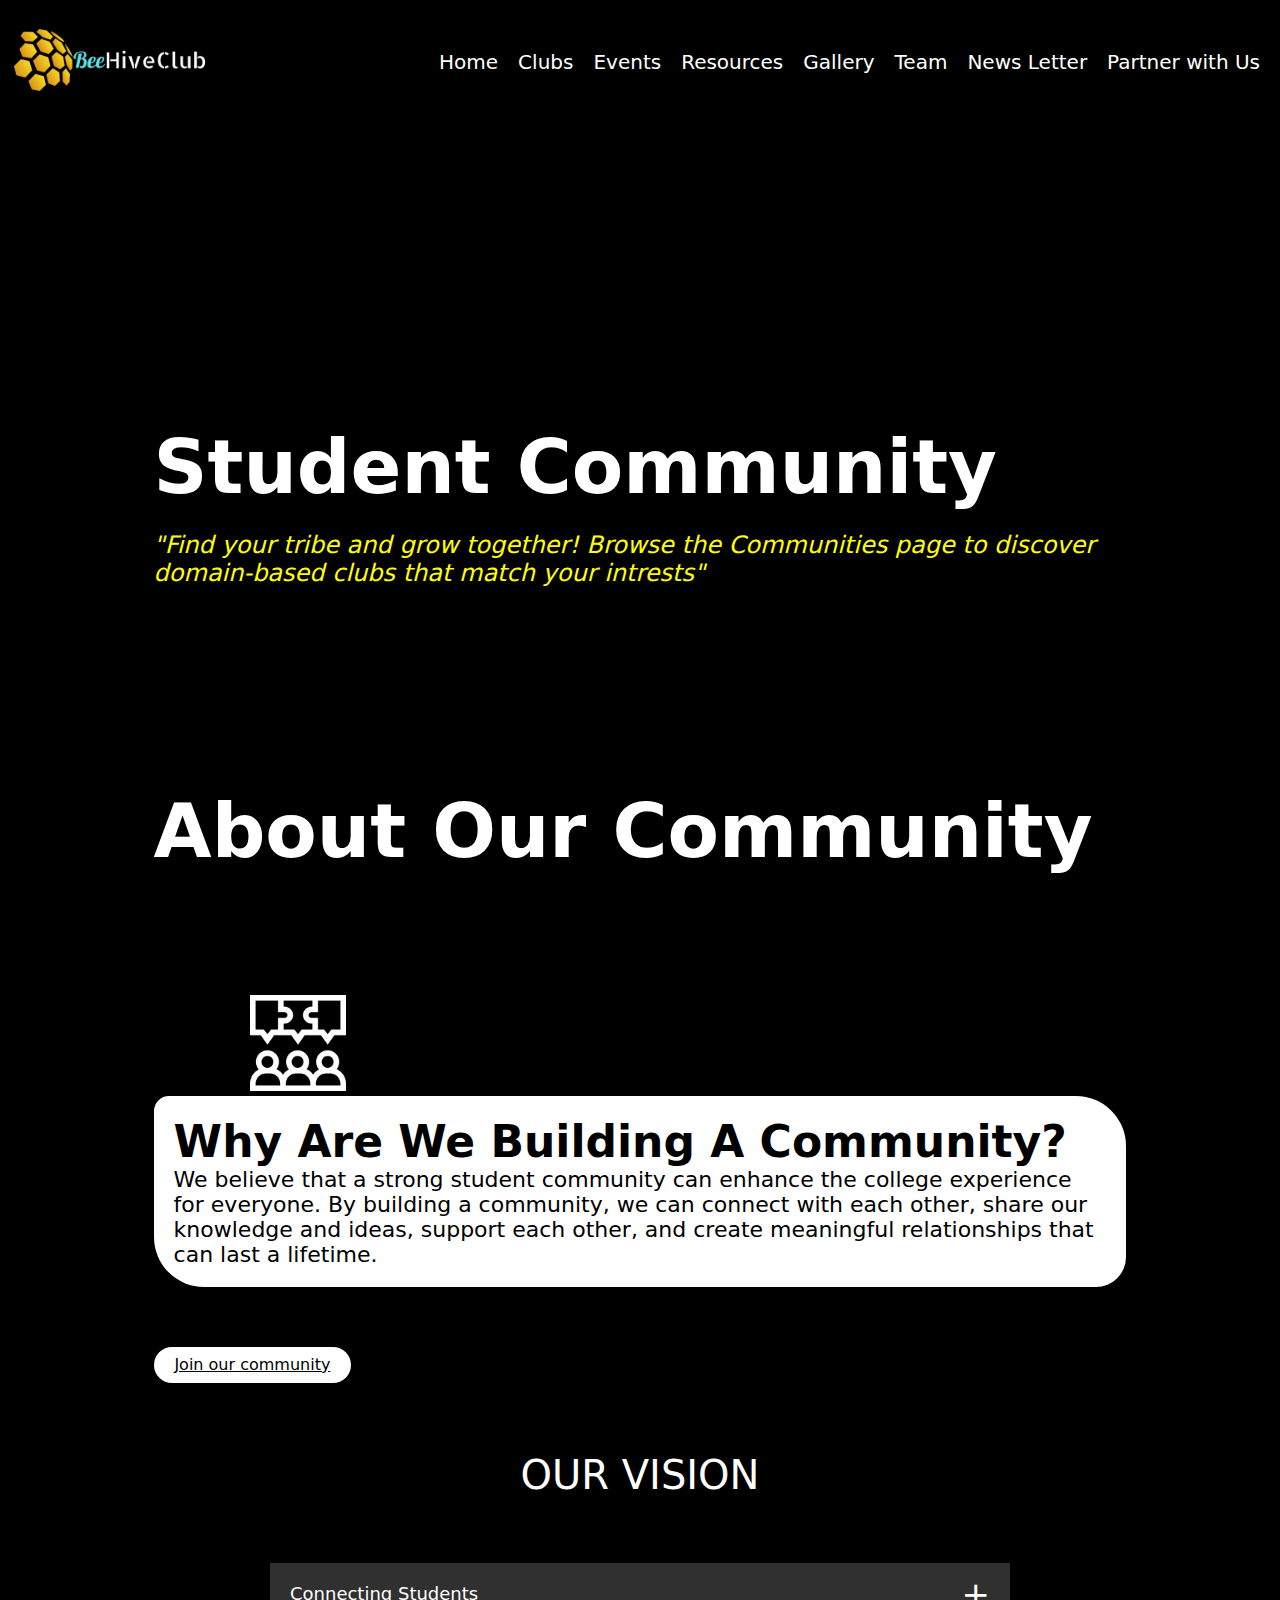
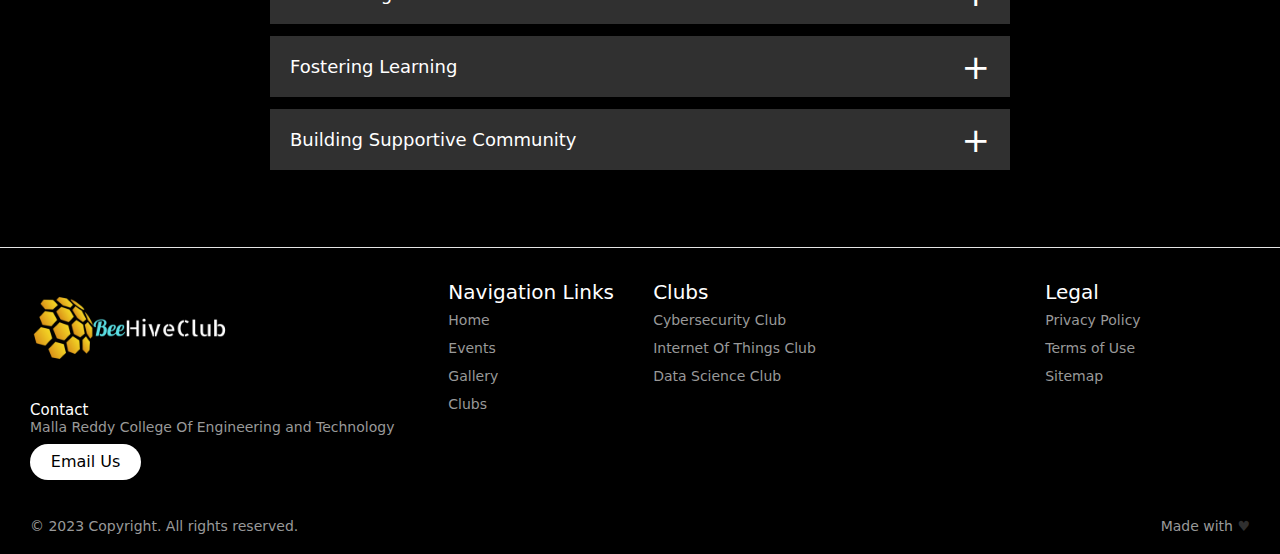
<file: index.html>
<!DOCTYPE html>
<html lang="en">
<head>
    <meta charset="UTF-8">
    <title>Home</title>
    <link href="css/home.css" rel="stylesheet">
</head>
<body>
  <header>
    <div>
      <a href="Home.html"><img src="bhc-removebg.png" alt="logo" width="" height="100px"></a>
    </div>
    <div>
      <nav>
        <ul>
          <li><a href="index.php">Home</a></li>
          <li><a href="clubs.html">Clubs</a></li>
          <li><a href="events.html">Events</a></li>
          <li><a href="resources.html">Resources</a></li>
          <li><a href="gallery.html">Gallery</a></li>
          <li><a href="team.html">Team</a></li>
          <li><a href="news_letter.html">News Letter</a></li>
          <li><a href="partner_with_us.html">Partner with Us</a></li>
        </ul>
      </nav>
    </div>
  </header>
</body>
<div class="features">
  <div class="row">
    <div class="img-col">
    </div>
    <div class="text-col">
      <h2>Student Community</h2>
      <p>"Find your tribe and grow together! Browse the Communities page to discover
        domain-based clubs that match your intrests"</p>
    </div>
  </div>
  <div class="row">
    <div class="text-com">
      <h2>About Our Community</h2>
    </div>
    <div class="img-col">
      <img src="community1.png">
    </div>
    <a class="About">
      <h1>Why Are We Building A Community?</h1>
      <p>We believe that a strong student community can enhance the college experience for everyone.
        By building a community, we can connect with each other, share our knowledge and ideas, support
        each other, and create meaningful relationships that can last a lifetime.</p>
    </a>
  </div>
  <a class="footer__btn" href="#">Join our community</a>
</div>
<div class="ourvision">
  <h2>OUR VISION</h2>
  <ul class="accordion">
    <li>
      <input type="radio" name="accordion" id="first">
      <label for="first">Connecting Students</label>
      <div class="content">
        <p3>
          Our vision is to create a platform that brings students together, regardless of their backgrounds
          or areas of study, to connect and collaborate with each other.</p3>
      </div>
    </li>
    <li>
      <input type="radio" name="accordion" id="second">
      <label for="second">Fostering Learning</label>
      <div class="content">
        <p3>We aim to promote a culture of learning and knowledge-sharing within our community.
          By providing access to resources, tools, and opportunities, we hope to help students develop
          their skills and achieve their academic goals.</p3>
      </div>
    </li>
    <li>
      <input type="radio" name="accordion" id="third">
      <label for="third">Building Supportive Community</label>
      <div class="content">
        <p3>We believe that a supportive community can be instrumental
          in helping students succeed. Our vision is to create a safe and
          inclusive space where students can share their experiences, offer
          support and advice to one another, and build lasting friendships.</p3>
      </div>
    </li>
</div>
<footer>
    <footer class="footer">
        <div class="footer__addr">
            <a href="Home.html"><img src="bhc-removebg.png" alt="logo" width="" height="100px"></a>

              
          <h2>Contact</h2>
          
          <address>
            Malla Reddy College Of Engineering and Technology<br>
                
            <a class="footer__btn" href="#">Email Us</a>
          </address>
        </div>
        
        <ul class="footer__nav">
          <li class="nav__item">
            <h2 class="nav__title">Navigation Links</h2>
      
            <ul class="nav__ul">
              <li>
                <a href="#">Home</a>
              </li>
              <li>
                <a href="#">Events</a>
              </li>
              <li>
                <a href="#">Gallery</a>
              </li>
              <li>
                <a href="#">Clubs</a>
              </li>
            </ul>
          </li>
          
          <li class="nav__item nav__item--extra">
            <h2 class="nav__title">Clubs</h2>
            <ul class="nav__ul nav__ul--extra">
              <li>
                <a href="#">Cybersecurity Club</a>
              </li>
              
              <li>
                <a href="#">Internet Of Things Club</a>
              </li>
              
              <li>
                <a href="#">Data Science Club</a>
              </li>
            </ul>
          </li>
          
          <li class="nav__item">
            <h2 class="nav__title">Legal</h2>
            
            <ul class="nav__ul">
              <li>
                <a href="#">Privacy Policy</a>
              </li>
              
              <li>
                <a href="#">Terms of Use</a>
              </li>
              
              <li>
                <a href="#">Sitemap</a>
              </li>
            </ul>
          </li>
        </ul>
        
        <div class="legal">
          <p>&copy; 2023 Copyright. All rights reserved.</p>
          
          <div class="legal__links">
            <span>Made with <span class="heart">♥</span></span>
          </div>
        </div>
      </footer>
</footer>
</html>
</file>
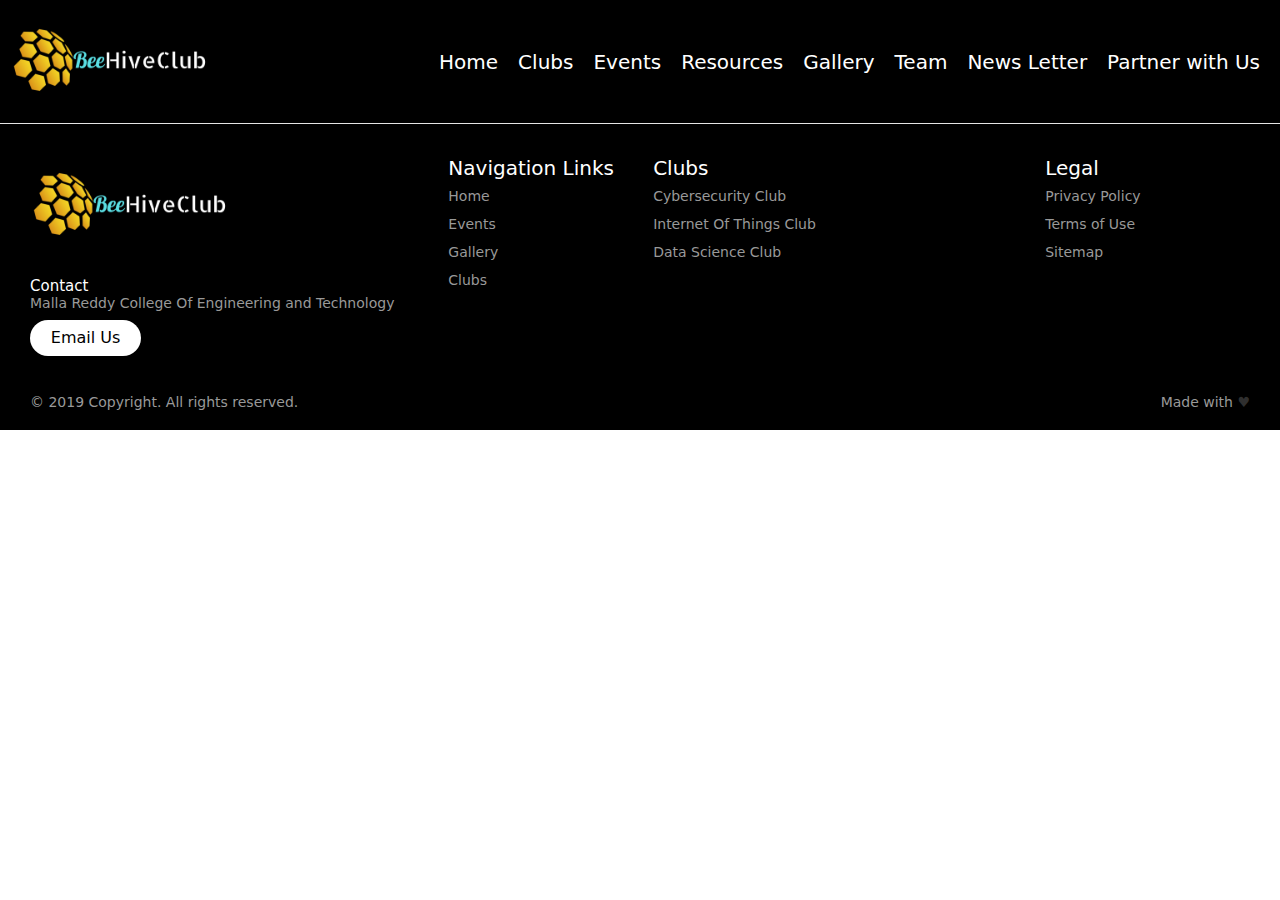
<file: Home.html>
<!DOCTYPE html>
<html lang="en">
<head>
    <meta charset="UTF-8">
    <title>Home</title>
    <link href="css/home.css" rel="stylesheet">
</head>
<body>
    <header>
        <div>
            <a href="Home.html"><img src="bhc-removebg.png" alt="logo" width="" height="100px"></a>
        </div>
        <div>
            <nav>
                <ul>
                    <li><a href="index.php">Home</a></li>
                    <li><a href="clubs.html">Clubs</a></li>
                    <li><a href="events.html">Events</a></li>
                    <li><a href="resources.html">Resources</a></li>
                    <li><a href="gallery.html">Gallery</a></li>
                    <li><a href="team.html">Team</a></li>
                    <li><a href="news_letter.html">News Letter</a></li>
                    <li><a href="partner_with_us.html">Partner with Us</a></li>
                </ul>
            </nav>
        </div>
    </header>
</body>

<footer>
    <footer class="footer">
        <div class="footer__addr">
            <a href="Home.html"><img src="bhc-removebg.png" alt="logo" width="" height="100px"></a>

              
          <h2>Contact</h2>
          
          <address>
            Malla Reddy College Of Engineering and Technology<br>
                
            <a class="footer__btn" href="#">Email Us</a>
          </address>
        </div>
        
        <ul class="footer__nav">
          <li class="nav__item">
            <h2 class="nav__title">Navigation Links</h2>
      
            <ul class="nav__ul">
              <li>
                <a href="#">Home</a>
              </li>
              <li>
                <a href="#">Events</a>
              </li>
              <li>
                <a href="#">Gallery</a>
              </li>
              <li>
                <a href="#">Clubs</a>
              </li>
            </ul>
          </li>
          
          <li class="nav__item nav__item--extra">
            <h2 class="nav__title">Clubs</h2>
            <ul class="nav__ul nav__ul--extra">
              <li>
                <a href="#">Cybersecurity Club</a>
              </li>
              
              <li>
                <a href="#">Internet Of Things Club</a>
              </li>
              
              <li>
                <a href="#">Data Science Club</a>
              </li>
            </ul>
          </li>
          
          <li class="nav__item">
            <h2 class="nav__title">Legal</h2>
            
            <ul class="nav__ul">
              <li>
                <a href="#">Privacy Policy</a>
              </li>
              
              <li>
                <a href="#">Terms of Use</a>
              </li>
              
              <li>
                <a href="#">Sitemap</a>
              </li>
            </ul>
          </li>
        </ul>
        
        <div class="legal">
          <p>&copy; 2019 Copyright. All rights reserved.</p>
          
          <div class="legal__links">
            <span>Made with <span class="heart">♥</span></span>
          </div>
        </div>
      </footer>
</footer>
</html>
</file>
<file: css/home.css>
*{
    margin: 0;
    padding: 0;
    background-color: black;
}

header{
    display: flex;
    flex-flow: row wrap;
    justify-content: space-between;
    align-items: center;
    padding: 10px;
    background-color: #000;
    position: relative;
    z-index: 1;
}

header .logo{
    width: 100px;
    height: 100px;
    margin: 0 10px;
}

.features{
  padding: 50px 12%;
  font-size: 22px;
}
.row{
  display: flex;
  width: 100%;
  align-items: left;
  flex-wrap: wrap;
  padding: 50px 0;
}

.text-col p{
color: yellow;
font-style: italic;
font-size: 24px;
align-items: center;
}
.text-col{
  color: #fff;
  margin-top: 100px;
}
.text-com{
  color: #fff;
  margin-top: 100px;
}
.img-col{
margin-top: 100px;

}
.img-col img{
width: 75%;
margin-left: 75%;
}
.features h2{
  font-size: 75px;
  font-weight: 600;
  margin-bottom: 20px;
}
.About{
border-radius: 15px 50px 30px;
background-color: #fff;
padding: 20px;
width: 200%;
height: 200%;
}
.About h1{
color: #000;
background-color: #fff;
}
.About p{
color: #000;
background-color: #fff;
}

.ourvision .content p3{
color: #fff;
background-color: #303030;
}

.ourvision{
padding: 10px 12%;
text-align: center;
font-size: 18px;
color: #fff;
}
.ourvision h2{
font-weight: 500;
font-size: 40px;
}
.accordion{
margin: 60px auto;
width: 100%;
max-width: 750px;
}
.accordion li{
list-style: none;
width: 100%;
padding: 5px;
}
.accordion li label{
display: flex;
align-items: center;
padding: 20px;
font-size: 18px;
font-weight: 500;
background: #303030;
margin-bottom: 2px;
cursor: pointer;
position: relative;
}
label::after{
content: '+';
font-size: 34px;
position: absolute;
right: 20px;
transition: transform 0.5s;
}
input[type="radio"]{
display: none;
}
.accordion .content{
background: #303030;
text-align: left;
padding: 0 20px;
max-height: 0;
overflow: hidden;
transition: max-height 0.5s,padding 0.5s;
}
.accordion input[type="radio"]:checked + label + .content{
max-height: 600px;
padding: 30px 20px;
}
.accordion input[type="radio"]:checked + label::after{
transform: rotate(135deg);
}

nav ul {
    list-style: none;
    margin: 0;
    padding: 0;
    display: flex;
    justify-content: space-between;
    align-items: center;
    position: relative;
    font-size: 20px;
    font-family: system-ui, -apple-system, BlinkMacSystemFont, 'Segoe UI', Roboto, Oxygen, Ubuntu, Cantarell, 'Open Sans', 'Helvetica Neue', sans-serif;
}
nav ul li a {
    text-decoration: none;
    color: #fff;
    padding: 10px 10px;
    position: relative;
    display: block;
    transform: background-color 0.5s ease-in-out;
}

nav ul li a:hover {
    background-color: #000;
    color: yellow;
}

*, *:before, *:after {
    box-sizing: border-box;
  }
  
  html {
    font-size: 100%;
  }
  
  body {
    font-family: acumin-pro, system-ui, sans-serif;
    margin: 0;
    display: grid;
    grid-template-rows: auto 1fr auto;
    font-size: 14px;
    background-color: white;
    align-items: start;
    min-height: 100vh;
  }
  
  .footer {
    display: flex;
    flex-flow: row wrap;
    padding: 30px 30px 20px 30px;
    color: #fff;
    background-color: #000;
    border-top: 1px solid #e5e5e5;
  }
  
  .footer > * {
    flex:  1 100%;
  }
  
  .footer__addr {
    margin-right: 1.25em;
    margin-bottom: 2em;
  }
  
  .footer__logo {
    font-family: 'Pacifico', cursive;
    font-weight: 400;
    text-transform: lowercase;
    font-size: 1.5rem;
  }
  
  .footer__addr h2 {
    margin-top: 1.3em;
    font-size: 15px;
    font-weight: 400;
  }
  
  .nav__title {
    font-weight: 400;
    font-size: 20px;
  }
  
  .footer address {
    font-style: normal;
    color: #999;
  }
  
  .footer__btn {
    display: flex;
    align-items: center;
    justify-content: center;
    height: 36px;
    max-width: max-content;
    background-color: #fff;
    border-radius: 100px;
    color: #000;
    line-height: 0;
    margin: 0.6em 0;
    font-size: 1rem;
    padding: 0 1.3em;
  }
  
  .footer ul {
    list-style: none;
    padding-left: 0;
  }
  
  .footer li {
    line-height: 2em;
  }
  
  .footer a {
    text-decoration: none;
  }
  
  .footer__nav {
    display: flex;
    flex-flow: row wrap;
  }
  
  .footer__nav > * {
    flex: 1 50%;
    margin-right: 1.25em;
  }
  
  .nav__ul a {
    color: #999;
  }
  
  .nav__ul--extra {
    column-count: 1;
    column-gap: 1.25em;
  }
  
  .legal {
    display: flex;
    flex-wrap: wrap;
    color: #999;
  }
    
  .legal__links {
    display: flex;
    align-items: center;
  }
  
  .heart {
    color: #2f2f2f;
  }
  
  @media screen and (min-width: 24.375em) {
    .legal .legal__links {
      margin-left: auto;
    }
  }
  
  @media screen and (min-width: 40.375em) {
    .footer__nav > * {
      flex: 1;
    }
    
    .nav__item--extra {
      flex-grow: 2;
    }
    
    .footer__addr {
      flex: 1 0px;
    }
    
    .footer__nav {
      flex: 2 0px;
    }
  }
</file>
